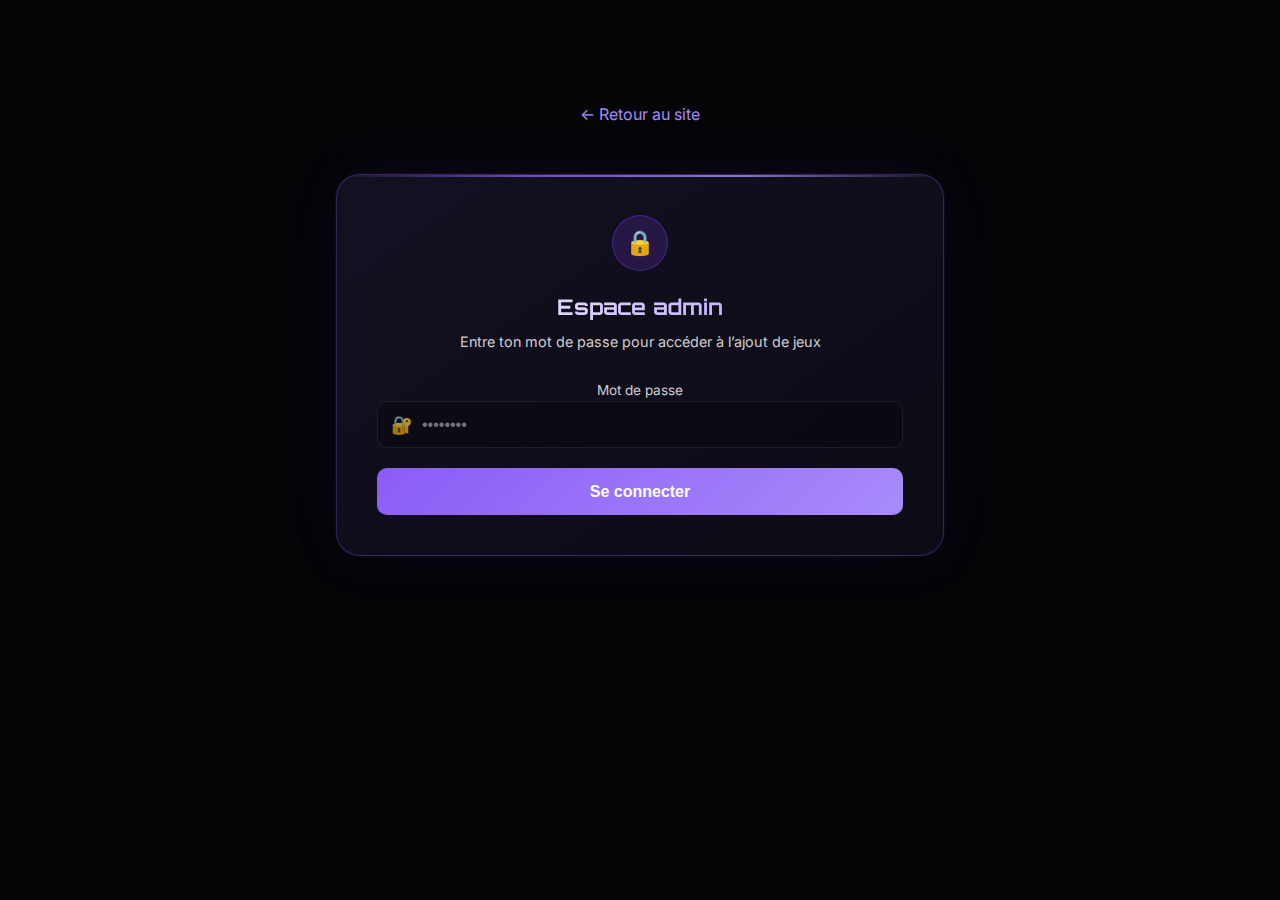
<file: admin.html>
<!DOCTYPE html>
<html lang="fr">

<head>
    <meta charset="UTF-8">
    <meta name="viewport" content="width=device-width, initial-scale=1.0">
    <title>Admin — NovaPlay</title>
    <link rel="icon" href="favicon.ico">
    <link rel="stylesheet" href="styles.css">
    <style>
        .admin-wrap {
            max-width: 560px;
            margin: 2rem auto;
            padding: 0 1rem;
        }

        .admin-title {
            font-family: 'Orbitron', sans-serif;
            font-size: 1.5rem;
            margin-bottom: 1.5rem;
            color: var(--text-primary);
            font-weight: 700;
        }

        .admin-form label {
            display: block;
            margin-top: 1rem;
            color: var(--text-secondary);
            font-size: 0.9rem;
        }

        .admin-form input,
        .admin-form select,
        .admin-form textarea {
            width: 100%;
            margin-top: 0.25rem;
            padding: 0.6rem 0.75rem;
            border-radius: var(--radius-sm);
            border: 1px solid var(--border-glass);
            background: var(--bg-card);
            color: var(--text-primary);
            font-family: inherit;
            font-size: 1rem;
            transition: border-color 0.2s, box-shadow 0.2s;
        }

        .admin-form input:focus,
        .admin-form select:focus,
        .admin-form textarea:focus {
            outline: none;
            border-color: var(--accent-violet);
            box-shadow: 0 0 0 3px rgba(124, 58, 237, 0.2);
        }

        .admin-form textarea {
            min-height: 80px;
            resize: vertical;
        }

        .admin-form button[type="submit"] {
            margin-top: 1.5rem;
            padding: 0.75rem 1.5rem;
            background: linear-gradient(135deg, var(--accent-violet), var(--accent-light));
            color: #fff;
            border: none;
            border-radius: var(--radius-sm);
            font-weight: 600;
            cursor: pointer;
            transition: transform 0.15s, box-shadow 0.2s;
        }

        .admin-form button[type="submit"]:hover {
            transform: translateY(-1px);
            box-shadow: 0 4px 20px rgba(124, 58, 237, 0.4);
        }

        .admin-form .hint {
            font-size: 0.8rem;
            color: var(--text-muted);
            margin-top: 0.25rem;
        }

        .admin-msg {
            margin-top: 1rem;
            padding: 0.75rem;
            border-radius: var(--radius-sm);
            display: none;
        }

        .admin-msg.success {
            background: rgba(34, 197, 94, 0.2);
            color: #86efac;
        }

        .admin-msg.error {
            background: rgba(239, 68, 68, 0.2);
            color: #fca5a5;
        }

        .admin-back {
            display: inline-block;
            margin-bottom: 1rem;
            color: var(--accent-light);
            text-decoration: none;
            transition: color 0.2s;
        }

        .admin-back:hover {
            color: #fff;
            text-decoration: underline;
        }

        .admin-toggle {
            margin-top: 1rem;
        }

        .admin-toggle label {
            display: inline-flex;
            align-items: center;
            gap: 0.5rem;
            cursor: pointer;
        }

        .admin-optional {
            margin-top: 1rem;
            padding-top: 1rem;
            border-top: 1px solid var(--border-glass);
        }

        .admin-screen {
            display: none;
        }

        .admin-screen.active {
            display: block;
            animation: adminFadeIn 0.35s ease-out;
        }

        @keyframes adminFadeIn {
            from {
                opacity: 0;
                transform: translateY(8px);
            }

            to {
                opacity: 1;
                transform: translateY(0);
            }
        }

        /* Login card stylé */
        .admin-login-card {
            background: linear-gradient(145deg, rgba(30, 25, 50, 0.6), rgba(15, 12, 25, 0.8));
            border-radius: var(--radius-lg);
            padding: 2.5rem;
            border: 1px solid var(--border-accent);
            box-shadow: 0 8px 32px rgba(0, 0, 0, 0.4), 0 0 0 1px rgba(124, 58, 237, 0.1), 0 0 60px -12px rgba(124, 58, 237, 0.15);
            position: relative;
            overflow: hidden;
        }

        .admin-login-card::before {
            content: '';
            position: absolute;
            top: 0;
            left: 0;
            right: 0;
            height: 2px;
            background: linear-gradient(90deg, transparent, var(--accent-violet), var(--accent-light), transparent);
            opacity: 0.8;
        }

        .admin-login-icon {
            width: 56px;
            height: 56px;
            margin: 0 auto 1.25rem;
            display: flex;
            align-items: center;
            justify-content: center;
            background: rgba(124, 58, 237, 0.2);
            border-radius: 50%;
            border: 1px solid rgba(124, 58, 237, 0.4);
            font-size: 1.5rem;
        }

        .admin-login-card .admin-title {
            text-align: center;
            font-family: 'Orbitron', sans-serif;
            font-size: 1.35rem;
            font-weight: 700;
            background: linear-gradient(135deg, #fff, var(--accent-light));
            -webkit-background-clip: text;
            -webkit-text-fill-color: transparent;
            background-clip: text;
            margin-bottom: 0.5rem;
        }

        .admin-login-card .admin-subtitle {
            text-align: center;
            color: var(--text-secondary);
            font-size: 0.9rem;
            margin-bottom: 1.5rem;
        }

        .admin-login-card #loginForm label {
            font-size: 0.85rem;
            color: var(--text-secondary);
            margin-bottom: 0.35rem;
        }

        .admin-login-card #loginForm input {
            width: 100%;
            max-width: 100%;
            padding: 0.85rem 1rem 0.85rem 2.75rem;
            border-radius: var(--radius-sm);
            border: 1px solid var(--border-glass);
            background: rgba(0, 0, 0, 0.25);
            font-size: 1rem;
            color: #fff;
            transition: border-color 0.2s, box-shadow 0.2s;
        }

        .admin-login-card #loginForm input:focus {
            border-color: var(--accent-violet);
            box-shadow: 0 0 0 3px rgba(124, 58, 237, 0.25);
        }

        .admin-login-card #loginForm input::placeholder {
            color: var(--text-muted);
        }

        .admin-password-wrap {
            position: relative;
        }

        .admin-password-wrap::before {
            content: '🔐';
            position: absolute;
            left: 0.9rem;
            top: 50%;
            transform: translateY(-50%);
            font-size: 1.1rem;
            opacity: 0.7;
            pointer-events: none;
        }

        .admin-password-wrap input {
            padding-left: 2.75rem;
        }

        .admin-login-card #loginForm button[type="submit"] {
            width: 100%;
            margin-top: 1.25rem;
            padding: 0.9rem;
            background: linear-gradient(135deg, var(--accent-violet), var(--accent-light));
            border: none;
            border-radius: var(--radius-sm);
            color: #fff;
            font-weight: 600;
            font-size: 1rem;
            cursor: pointer;
            transition: transform 0.15s, box-shadow 0.2s;
        }

        .admin-login-card #loginForm button[type="submit"]:hover {
            transform: translateY(-2px);
            box-shadow: 0 6px 24px rgba(124, 58, 237, 0.45);
        }

        .admin-login-card #loginForm button[type="submit"]:active {
            transform: translateY(0);
        }

        .admin-logout {
            margin-top: 1rem;
            padding: 0.5rem 1rem;
            background: transparent;
            color: var(--text-muted);
            border: 1px solid var(--border-glass);
            border-radius: var(--radius-sm);
            cursor: pointer;
            font-size: 0.9rem;
            transition: color 0.2s, border-color 0.2s;
        }

        .admin-logout:hover {
            color: var(--text-primary);
            border-color: var(--text-muted);
        }

        /* Liste des jeux */
        .admin-wrap {
            max-width: 640px;
        }

        .admin-games-section {
            margin-top: 2.5rem;
            padding-top: 1.5rem;
            border-top: 1px solid var(--border-glass);
        }

        .admin-games-section h2 {
            font-family: 'Orbitron', sans-serif;
            font-size: 1.1rem;
            margin-bottom: 0.75rem;
            color: var(--text-secondary);
        }

        .admin-games-search {
            width: 100%;
            padding: 0.6rem 0.85rem;
            margin-bottom: 0.75rem;
            border-radius: var(--radius-sm);
            border: 1px solid var(--border-glass);
            background: var(--bg-card);
            color: var(--text-primary);
            font-size: 0.95rem;
            transition: border-color 0.2s, box-shadow 0.2s;
        }

        .admin-games-search:focus {
            outline: none;
            border-color: var(--accent-violet);
            box-shadow: 0 0 0 2px rgba(124, 58, 237, 0.2);
        }

        .admin-games-search::placeholder {
            color: var(--text-muted);
        }

        .admin-games-list {
            display: flex;
            flex-direction: column;
            gap: 0.5rem;
        }

        .admin-game-row {
            display: flex;
            align-items: center;
            gap: 0.75rem;
            padding: 0.6rem 0.75rem;
            background: var(--bg-card);
            border: 1px solid var(--border-glass);
            border-radius: var(--radius-sm);
        }

        .admin-game-row img {
            width: 80px;
            height: 46px;
            object-fit: cover;
            border-radius: 4px;
            flex-shrink: 0;
        }

        .admin-game-row .title {
            flex: 1;
            font-weight: 600;
            color: var(--text-primary);
            min-width: 0;
            overflow: hidden;
            text-overflow: ellipsis;
            white-space: nowrap;
        }

        .admin-game-row .mode {
            font-size: 0.8rem;
            color: var(--text-muted);
            text-transform: capitalize;
        }

        .admin-game-row .actions {
            display: flex;
            gap: 0.5rem;
            flex-shrink: 0;
        }

        .admin-game-row .btn-edit,
        .admin-game-row .btn-delete {
            padding: 0.4rem 0.65rem;
            border-radius: var(--radius-sm);
            font-size: 0.8rem;
            cursor: pointer;
            border: none;
            font-weight: 500;
        }

        .admin-game-row .btn-edit {
            background: rgba(124, 58, 237, 0.3);
            color: var(--accent-light);
        }

        .admin-game-row .btn-edit:hover {
            background: rgba(124, 58, 237, 0.5);
            color: #fff;
        }

        .admin-game-row .btn-delete {
            background: rgba(239, 68, 68, 0.2);
            color: #fca5a5;
        }

        .admin-game-row .btn-delete:hover {
            background: rgba(239, 68, 68, 0.4);
            color: #fff;
        }

        .admin-games-loading {
            color: var(--text-muted);
            padding: 1rem;
        }

        .admin-games-empty {
            color: var(--text-muted);
            padding: 1rem;
            font-size: 0.9rem;
        }

        /* Nouveau Toggle Section Jeux */
        .admin-games-header {
            display: flex;
            justify-content: space-between;
            align-items: center;
            margin-bottom: 1rem;
        }

        .btn-toggle-list {
            background: rgba(255, 255, 255, 0.05);
            border: 1px solid var(--border-glass);
            color: var(--text-secondary);
            padding: 0.45rem 1rem;
            border-radius: var(--radius-sm);
            font-size: 0.85rem;
            cursor: pointer;
            transition: all 0.2s ease;
            font-family: inherit;
            display: flex;
            align-items: center;
            gap: 0.5rem;
        }

        .btn-toggle-list:hover {
            background: rgba(255, 255, 255, 0.12);
            color: #fff;
            border-color: rgba(255, 255, 255, 0.3);
            transform: translateY(-1px);
        }

        .admin-games-content {
            transition: all 0.3s ease;
        }

        .admin-games-content.is-hidden {
            display: none;
        }

        /* Modal édition — stylé type login */
        .admin-modal-bg {
            display: none;
            position: fixed;
            inset: 0;
            z-index: 100;
            align-items: center;
            justify-content: center;
            padding: 1rem;
            background: rgba(0, 0, 0, 0.7);
            backdrop-filter: blur(4px);
            animation: adminModalFadeIn 0.25s ease-out;
        }

        .admin-modal-bg.active {
            display: flex;
        }

        @keyframes adminModalFadeIn {
            from {
                opacity: 0;
            }

            to {
                opacity: 1;
            }
        }

        .admin-modal {
            background: linear-gradient(145deg, rgba(30, 25, 50, 0.98), rgba(18, 15, 28, 0.98));
            border-radius: var(--radius-lg);
            border: 1px solid var(--border-accent);
            max-width: 520px;
            width: 100%;
            max-height: 90vh;
            overflow-y: auto;
            box-shadow: 0 0 0 1px rgba(124, 58, 237, 0.1), 0 24px 64px rgba(0, 0, 0, 0.5), 0 0 80px -16px rgba(124, 58, 237, 0.2);
            position: relative;
            animation: adminModalSlideIn 0.3s ease-out;
        }

        @keyframes adminModalSlideIn {
            from {
                opacity: 0;
                transform: scale(0.96) translateY(-10px);
            }

            to {
                opacity: 1;
                transform: scale(1) translateY(0);
            }
        }

        .admin-modal::before {
            content: '';
            position: absolute;
            top: 0;
            left: 0;
            right: 0;
            height: 3px;
            background: linear-gradient(90deg, transparent, var(--accent-violet), var(--accent-light), transparent);
            opacity: 0.9;
            border-radius: var(--radius-lg) var(--radius-lg) 0 0;
        }

        .admin-modal .modal-close {
            position: absolute;
            top: 1rem;
            right: 1rem;
            width: 36px;
            height: 36px;
            border: none;
            background: rgba(255, 255, 255, 0.08);
            color: var(--text-secondary);
            border-radius: 50%;
            font-size: 1.4rem;
            line-height: 1;
            cursor: pointer;
            display: flex;
            align-items: center;
            justify-content: center;
            transition: background 0.2s, color 0.2s;
        }

        .admin-modal .modal-close:hover {
            background: rgba(239, 68, 68, 0.3);
            color: #fca5a5;
        }

        .admin-modal .modal-header {
            text-align: center;
            padding: 1.75rem 2rem 0;
            padding-right: 3rem;
        }

        .admin-modal .modal-icon {
            width: 52px;
            height: 52px;
            margin: 0 auto 1rem;
            display: flex;
            align-items: center;
            justify-content: center;
            background: rgba(124, 58, 237, 0.25);
            border-radius: 50%;
            border: 1px solid rgba(124, 58, 237, 0.45);
            font-size: 1.4rem;
        }

        .admin-modal .modal-title {
            font-family: 'Orbitron', sans-serif;
            font-size: 1.25rem;
            font-weight: 700;
            background: linear-gradient(135deg, #fff, var(--accent-light));
            -webkit-background-clip: text;
            -webkit-text-fill-color: transparent;
            background-clip: text;
            margin: 0;
        }

        .admin-modal .modal-body {
            padding: 1.25rem 2rem 2rem;
        }

        .admin-modal .modal-body label {
            display: block;
            margin-top: 0.85rem;
            margin-bottom: 0.3rem;
            color: var(--text-secondary);
            font-size: 0.9rem;
        }

        .admin-modal .modal-body input,
        .admin-modal .modal-body select,
        .admin-modal .modal-body textarea {
            width: 100%;
            padding: 0.65rem 0.85rem;
            border-radius: var(--radius-sm);
            border: 1px solid var(--border-glass);
            background: rgba(0, 0, 0, 0.25);
            color: var(--text-primary);
            font-size: 1rem;
            transition: border-color 0.2s, box-shadow 0.2s;
        }

        .admin-modal .modal-body input:focus,
        .admin-modal .modal-body select:focus,
        .admin-modal .modal-body textarea:focus {
            outline: none;
            border-color: var(--accent-violet);
            box-shadow: 0 0 0 3px rgba(124, 58, 237, 0.2);
        }

        .admin-modal .modal-body textarea {
            min-height: 72px;
            resize: vertical;
        }

        .admin-modal .modal-body .admin-toggle {
            margin-top: 1rem;
        }

        .admin-modal .modal-body .admin-optional {
            margin-top: 1rem;
            padding-top: 1rem;
            border-top: 1px solid var(--border-glass);
        }

        .admin-modal .modal-actions {
            display: flex;
            gap: 0.75rem;
            margin-top: 1.5rem;
        }

        .admin-modal .modal-actions button {
            flex: 1;
            padding: 0.75rem 1rem;
            border-radius: var(--radius-sm);
            font-weight: 600;
            cursor: pointer;
            font-size: 0.95rem;
            transition: transform 0.15s, box-shadow 0.2s;
            border: none;
        }

        .admin-modal .modal-actions .btn-save {
            background: linear-gradient(135deg, var(--accent-violet), var(--accent-light));
            color: #fff;
        }

        .admin-modal .modal-actions .btn-save:hover {
            transform: translateY(-1px);
            box-shadow: 0 6px 20px rgba(124, 58, 237, 0.4);
        }

        .admin-modal .modal-actions .btn-cancel {
            background: transparent;
            color: var(--text-secondary);
            border: 1px solid var(--border-glass);
        }

        .admin-modal .modal-actions .btn-cancel:hover {
            color: var(--text-primary);
            border-color: var(--text-muted);
        }
    </style>
</head>

<body class="page-jeux">
    <div class="container-jeux">
        <a href="index.html" class="admin-back">← Retour au site</a>
        <div class="admin-wrap">
            <!-- Écran de connexion -->
            <div class="admin-screen active" id="loginScreen">
                <div class="admin-login-card">
                    <div class="admin-login-icon" aria-hidden="true">🔒</div>
                    <h2 class="admin-title">Espace admin</h2>
                    <p class="admin-subtitle">Entre ton mot de passe pour accéder à l’ajout de jeux</p>
                    <form id="loginForm">
                        <label for="adminPassword">Mot de passe</label>
                        <div class="admin-password-wrap">
                            <input type="password" id="adminPassword" name="password" required placeholder="••••••••"
                                autocomplete="current-password">
                        </div>
                        <button type="submit">Se connecter</button>
                    </form>
                    <div class="admin-msg" id="loginMsg"></div>
                </div>
            </div>

            <!-- Écran ajout de jeux (après connexion) -->
            <div class="admin-screen" id="addGameScreen">
                <h1 class="admin-title">Ajouter un jeu</h1>
                <form class="admin-form" id="adminForm">
                    <label>Titre du jeu *</label>
                    <input type="text" name="title" required placeholder="Ex: Cyberpunk 2077">
                    <label>URL de l'image (616×353) *</label>
                    <input type="url" name="image" required placeholder="https://...">
                    <span class="hint">Ex: image Steam (capsule_616x353)</span>
                    <label>Lien de téléchargement *</label>
                    <input type="url" name="link" required placeholder="https://...">
                    <label>Mode *</label>
                    <select name="mode" required>
                        <option value="solo">Solo</option>
                        <option value="multiplayer">Multiplayer</option>
                    </select>
                    <div class="admin-toggle">
                        <label>
                            <input type="checkbox" name="hasModal" id="hasModal">
                            Instructions d'installation (modal)
                        </label>
                    </div>
                    <div class="admin-optional" id="modalFields" style="display: none;">
                        <label>ID du modal (sans espaces)</label>
                        <input type="text" name="modalId" placeholder="mon-jeu">
                        <label>Titre du modal</label>
                        <input type="text" name="modalTitle" placeholder="Comment installer ?">
                        <label>Contenu HTML du modal</label>
                        <textarea name="modalContent" placeholder="<ul><li>Étape 1</li></ul>..."></textarea>
                    </div>
                    <button type="submit">Ajouter le jeu</button>
                </form>
                <button type="button" class="admin-logout" id="logoutBtn">Se déconnecter</button>
                <div class="admin-msg" id="adminMsg"></div>

                <div class="admin-games-section">
                    <div class="admin-games-header">
                        <h2>Jeux actuels</h2>
                        <button type="button" class="btn-toggle-list" id="toggleGamesBtn">
                            <span class="icon">👁️</span> <span class="text">Masquer les jeux</span>
                        </button>
                    </div>
                    <div id="adminGamesContainer" class="admin-games-content">
                        <input type="text" class="admin-games-search" id="adminGamesSearch"
                            placeholder="Rechercher un jeu (titre ou mode)…">
                        <div id="adminGamesList" class="admin-games-list">
                            <span class="admin-games-loading">Chargement…</span>
                        </div>
                    </div>
                </div>
            </div>
        </div>
    </div>

    <!-- Modal modification -->
    <div class="admin-modal-bg" id="editModal">
        <div class="admin-modal">
            <button type="button" class="modal-close" id="editModalClose" aria-label="Fermer">×</button>
            <div class="modal-header">
                <div class="modal-icon" aria-hidden="true">✏️</div>
                <h3 class="modal-title">Modifier le jeu</h3>
            </div>
            <form id="editForm" class="modal-body">
                <input type="hidden" name="index" id="editIndex">
                <label for="editTitle">Titre du jeu *</label>
                <input type="text" name="title" id="editTitle" required placeholder="Nom du jeu">
                <label for="editImage">URL de l'image *</label>
                <input type="url" name="image" id="editImage" required placeholder="https://...">
                <label for="editLink">Lien de téléchargement *</label>
                <input type="url" name="link" id="editLink" required placeholder="https://...">
                <label for="editMode">Mode *</label>
                <select name="mode" id="editMode" required>
                    <option value="solo">Solo</option>
                    <option value="multiplayer">Multiplayer</option>
                </select>
                <div class="admin-toggle">
                    <label><input type="checkbox" name="hasModal" id="editHasModal"> Instructions d'installation
                        (modal)</label>
                </div>
                <div class="admin-optional" id="editModalFields" style="display: none;">
                    <label for="editModalId">ID du modal</label>
                    <input type="text" name="modalId" id="editModalId" placeholder="mon-jeu">
                    <label for="editModalTitle">Titre du modal</label>
                    <input type="text" name="modalTitle" id="editModalTitle" placeholder="Comment installer ?">
                    <label for="editModalContent">Contenu HTML du modal</label>
                    <textarea name="modalContent" id="editModalContent"
                        placeholder="<ul><li>Étape 1</li></ul>..."></textarea>
                </div>
                <div class="modal-actions">
                    <button type="submit" class="btn-save">Enregistrer</button>
                    <button type="button" class="btn-cancel" id="editModalCancel">Annuler</button>
                </div>
            </form>
        </div>
    </div>
    <script>
        const LOGIN_KEY = 'adminLoggedIn';
        const PASSWORD_KEY = 'adminPass';

        function showScreen(id) {
            document.querySelectorAll('.admin-screen').forEach(el => el.classList.remove('active'));
            document.getElementById(id).classList.add('active');
        }

        function isLoggedIn() {
            return sessionStorage.getItem(LOGIN_KEY) === '1';
        }

        // Au chargement : si déjà connecté, afficher le formulaire d’ajout
        if (isLoggedIn()) {
            showScreen('addGameScreen');
            loadGames();
        }

        // Toggle visibility de la liste des jeux
        const toggleBtn = document.getElementById('toggleGamesBtn');
        const gamesContainer = document.getElementById('adminGamesContainer');
        if (toggleBtn && gamesContainer) {
            toggleBtn.addEventListener('click', () => {
                const isHidden = gamesContainer.classList.toggle('is-hidden');
                const textEl = toggleBtn.querySelector('.text');
                const iconEl = toggleBtn.querySelector('.icon');

                if (isHidden) {
                    textEl.textContent = 'Afficher les jeux';
                    iconEl.textContent = '👁️‍🗨️';
                } else {
                    textEl.textContent = 'Masquer les jeux';
                    iconEl.textContent = '👁️';
                }
            });
        }

        function getAdminPassword() {
            const p = sessionStorage.getItem(PASSWORD_KEY);
            if (!p) { showScreen('loginScreen'); return null; }
            return p;
        }

        async function loadGames() {
            const el = document.getElementById('adminGamesList');
            if (!el) return;
            el.innerHTML = '<span class="admin-games-loading">Chargement…</span>';
            try {
                const res = await fetch('/api/games', { cache: 'no-store' });
                const games = res.ok ? await res.json() : [];
                if (!Array.isArray(games) || games.length === 0) {
                    el.innerHTML = '<span class="admin-games-empty">Aucun jeu.</span>';
                    return;
                }
                el.innerHTML = games.map((g, i) => `
                    <div class="admin-game-row" data-index="${i}" data-search="${escapeAttr((g.title + ' ' + (g.mode || 'solo')).toLowerCase())}">
                        <img src="${g.image}" alt="" onerror="this.style.display='none'">
                        <div>
                            <div class="title">${escapeHtml(g.title)}</div>
                            <div class="mode">${g.mode || 'solo'}</div>
                        </div>
                        <div class="actions">
                            <button type="button" class="btn-edit" data-index="${i}">Modifier</button>
                            <button type="button" class="btn-delete" data-index="${i}">Supprimer</button>
                        </div>
                    </div>
                `).join('');
                el.querySelectorAll('.btn-edit').forEach(btn => btn.addEventListener('click', function () {
                    openEditModal(parseInt(this.getAttribute('data-index'), 10), games[parseInt(this.getAttribute('data-index'), 10)]);
                }));
                el.querySelectorAll('.btn-delete').forEach(btn => btn.addEventListener('click', function () {
                    const i = parseInt(this.getAttribute('data-index'), 10);
                    deleteGame(i, games[i].title);
                }));
                filterAdminGames();
            } catch (e) {
                el.innerHTML = '<span class="admin-games-empty">Erreur.</span>';
            }
        }

        function filterAdminGames() {
            const q = (document.getElementById('adminGamesSearch').value || '').trim().toLowerCase();
            const rows = document.querySelectorAll('#adminGamesList .admin-game-row');
            rows.forEach(row => {
                const search = (row.getAttribute('data-search') || '');
                row.style.display = q === '' || search.indexOf(q) !== -1 ? '' : 'none';
            });
        }
        document.getElementById('adminGamesSearch').addEventListener('input', filterAdminGames);

        function escapeHtml(s) {
            const d = document.createElement('div');
            d.textContent = s;
            return d.innerHTML;
        }
        function escapeAttr(s) {
            return String(s).replace(/&/g, '&amp;').replace(/"/g, '&quot;').replace(/</g, '&lt;');
        }

        function openEditModal(index, game) {
            document.getElementById('editIndex').value = index;
            document.getElementById('editTitle').value = game.title || '';
            document.getElementById('editImage').value = game.image || '';
            document.getElementById('editLink').value = game.link || '';
            document.getElementById('editMode').value = game.mode === 'multiplayer' ? 'multiplayer' : 'solo';
            document.getElementById('editHasModal').checked = !!game.hasModal;
            document.getElementById('editModalId').value = game.modalId || '';
            document.getElementById('editModalTitle').value = game.modalTitle || '';
            document.getElementById('editModalContent').value = game.modalContent || '';
            document.getElementById('editModalFields').style.display = game.hasModal ? 'block' : 'none';
            document.getElementById('editModal').classList.add('active');
        }

        document.getElementById('editHasModal').addEventListener('change', function () {
            document.getElementById('editModalFields').style.display = this.checked ? 'block' : 'none';
        });
        function closeEditModal() {
            document.getElementById('editModal').classList.remove('active');
        }
        document.getElementById('editModalClose').addEventListener('click', closeEditModal);
        document.getElementById('editModalCancel').addEventListener('click', closeEditModal);
        document.getElementById('editModal').addEventListener('click', function (e) {
            if (e.target === this) closeEditModal();
        });

        document.getElementById('editForm').addEventListener('submit', async function (e) {
            e.preventDefault();
            const index = document.getElementById('editIndex').value;
            const game = {
                title: document.getElementById('editTitle').value.trim(),
                image: document.getElementById('editImage').value.trim(),
                link: document.getElementById('editLink').value.trim(),
                mode: document.getElementById('editMode').value
            };
            if (document.getElementById('editHasModal').checked) {
                game.hasModal = true;
                game.modalId = document.getElementById('editModalId').value.trim().replace(/\s+/g, '-') || game.title.toLowerCase().replace(/\s+/g, '-');
                game.modalTitle = document.getElementById('editModalTitle').value.trim() || 'Installation';
                game.modalContent = document.getElementById('editModalContent').value.trim();
            }
            const adminPassword = getAdminPassword();
            if (!adminPassword) return;
            try {
                const res = await fetch('/api/update-game', {
                    method: 'POST',
                    headers: { 'Content-Type': 'application/json' },
                    body: JSON.stringify({ adminPassword, index: parseInt(index, 10), game })
                });
                const data = await res.json().catch(() => ({}));
                if (res.ok) {
                    closeEditModal();
                    loadGames();
                } else {
                    alert(data.error || 'Erreur ' + res.status);
                }
            } catch (err) {
                alert('Erreur réseau: ' + err.message);
            }
        });

        async function deleteGame(index, title) {
            if (!confirm('Supprimer le jeu « ' + title + ' » ?')) return;
            const adminPassword = getAdminPassword();
            if (!adminPassword) return;
            try {
                const res = await fetch('/api/delete-game', {
                    method: 'POST',
                    headers: { 'Content-Type': 'application/json' },
                    body: JSON.stringify({ adminPassword, index })
                });
                const data = await res.json().catch(() => ({}));
                if (res.ok) loadGames();
                else alert(data.error || 'Erreur ' + res.status);
            } catch (err) {
                alert('Erreur réseau: ' + err.message);
            }
        }

        // Connexion
        document.getElementById('loginForm').addEventListener('submit', async function (e) {
            e.preventDefault();
            const password = new FormData(this).get('password');
            const msg = document.getElementById('loginMsg');
            msg.style.display = 'none';
            try {
                const res = await fetch('/api/check-admin', {
                    method: 'POST',
                    headers: { 'Content-Type': 'application/json' },
                    body: JSON.stringify({ password })
                });
                const data = await res.json().catch(() => ({}));
                if (res.ok) {
                    sessionStorage.setItem(LOGIN_KEY, '1');
                    sessionStorage.setItem(PASSWORD_KEY, password);
                    showScreen('addGameScreen');
                    loadGames();
                } else {
                    msg.className = 'admin-msg error';
                    msg.textContent = data.error || 'Mot de passe incorrect';
                    msg.style.display = 'block';
                }
            } catch (err) {
                msg.className = 'admin-msg error';
                msg.textContent = 'Erreur réseau: ' + err.message;
                msg.style.display = 'block';
            }
        });

        // Déconnexion
        document.getElementById('logoutBtn').addEventListener('click', function () {
            sessionStorage.removeItem(LOGIN_KEY);
            sessionStorage.removeItem(PASSWORD_KEY);
            showScreen('loginScreen');
        });

        // Modal option
        document.getElementById('hasModal').addEventListener('change', function () {
            document.getElementById('modalFields').style.display = this.checked ? 'block' : 'none';
        });

        // Ajout de jeu (utilise le mot de passe en session)
        document.getElementById('adminForm').addEventListener('submit', async function (e) {
            e.preventDefault();
            const form = e.target;
            const msg = document.getElementById('adminMsg');
            const fd = new FormData(form);
            const game = {
                title: fd.get('title'),
                image: fd.get('image'),
                link: fd.get('link'),
                mode: fd.get('mode')
            };
            if (fd.get('hasModal') === 'on') {
                game.hasModal = true;
                game.modalId = fd.get('modalId') || game.title.toLowerCase().replace(/\s+/g, '-');
                game.modalTitle = fd.get('modalTitle') || 'Installation';
                game.modalContent = fd.get('modalContent') || '';
            }
            const adminPassword = sessionStorage.getItem(PASSWORD_KEY);
            if (!adminPassword) {
                msg.className = 'admin-msg error';
                msg.textContent = 'Session expirée. Reconnecte-toi.';
                msg.style.display = 'block';
                showScreen('loginScreen');
                return;
            }
            msg.style.display = 'none';
            try {
                const res = await fetch('/api/add-game', {
                    method: 'POST',
                    headers: { 'Content-Type': 'application/json' },
                    body: JSON.stringify({ adminPassword, game })
                });
                const data = await res.json().catch(() => ({}));
                msg.className = 'admin-msg ' + (res.ok ? 'success' : 'error');
                msg.textContent = data.error || data.message || (res.ok ? 'Jeu ajouté.' : 'Erreur ' + res.status);
                msg.style.display = 'block';
                if (res.ok) { form.reset(); loadGames(); }
            } catch (err) {
                msg.className = 'admin-msg error';
                msg.textContent = 'Erreur réseau: ' + err.message;
                msg.style.display = 'block';
            }
        });
    </script>
</body>

</html>
</file>
<file: styles.css>
/* ============================================
   NOVAPLAY - PREMIUM REDESIGN v2
   ============================================ */

@import url('https://fonts.googleapis.com/css2?family=Orbitron:wght@400;700;900&family=Inter:wght@300;400;500;600;700&display=swap');

/* ============================================
   CSS VARIABLES & DESIGN TOKENS
   ============================================ */
:root {
    --accent-violet: #8B5CF6;
    --accent-light: #A78BFA;
    --accent-dark: #6D28D9;
    --accent-glow: rgba(139, 92, 246, 0.5);
    --accent-cyan: #06b6d4;
    --accent-pink: #ec4899;

    --bg-darker: #050508;
    --bg-dark: #0a0a0f;
    --bg-card: rgba(15, 15, 25, 0.6);
    --bg-glass: rgba(255, 255, 255, 0.03);

    --text-primary: #ffffff;
    --text-secondary: rgba(255, 255, 255, 0.8);
    --text-muted: rgba(255, 255, 255, 0.45);

    --border-glass: rgba(255, 255, 255, 0.08);
    --border-accent: rgba(139, 92, 246, 0.3);

    --radius-sm: 10px;
    --radius-md: 16px;
    --radius-lg: 24px;
    --radius-full: 9999px;

    --shadow-premium: 0 10px 40px -10px rgba(0, 0, 0, 0.6);
    --spacing-xs: 8px;
    --spacing-sm: 16px;
    --spacing-md: 24px;
    --spacing-lg: 32px;
    --spacing-xl: 48px;

    --header-height: 70px;
}

* {
    margin: 0;
    padding: 0;
    box-sizing: border-box;
}

html {
    scroll-behavior: smooth;
    background: var(--bg-darker);
}

body {
    font-family: 'Inter', -apple-system, BlinkMacSystemFont, sans-serif;
    color: var(--text-primary);
    min-height: 100vh;
    overflow-x: hidden;
    position: relative;
    line-height: 1.5;
    -webkit-font-smoothing: antialiased;
    background: var(--bg-darker);
}

/* Scrollbar */
::-webkit-scrollbar { width: 5px; }
::-webkit-scrollbar-track { background: var(--bg-darker); }
::-webkit-scrollbar-thumb { background: linear-gradient(var(--accent-violet), var(--accent-dark)); border-radius: 10px; }
::-webkit-scrollbar-thumb:hover { background: var(--accent-light); }

/* ============================================
   ANIMATED BACKGROUND
   ============================================ */
body::before {
    content: '';
    position: fixed;
    top: -50%; left: -50%;
    width: 200%; height: 200%;
    background:
        radial-gradient(circle at 20% 20%, rgba(124, 58, 237, 0.15) 0%, transparent 35%),
        radial-gradient(circle at 80% 80%, rgba(139, 92, 246, 0.10) 0%, transparent 35%),
        radial-gradient(circle at 80% 20%, rgba(6, 182, 212, 0.06) 0%, transparent 35%),
        radial-gradient(circle at 20% 80%, rgba(109, 40, 217, 0.10) 0%, transparent 35%);
    animation: meshRotate 50s linear infinite;
    z-index: -2;
    pointer-events: none;
    filter: blur(60px);
}

body::after {
    content: '';
    position: fixed;
    inset: 0;
    background-image:
        linear-gradient(rgba(255,255,255,0.015) 1px, transparent 1px),
        linear-gradient(90deg, rgba(255,255,255,0.015) 1px, transparent 1px);
    background-size: 60px 60px;
    mask-image: radial-gradient(circle at center, black, transparent 75%);
    -webkit-mask-image: radial-gradient(circle at center, black, transparent 75%);
    z-index: -1;
    pointer-events: none;
}

@keyframes meshRotate {
    0% { transform: rotate(0deg) scale(1); }
    50% { transform: rotate(180deg) scale(1.1); }
    100% { transform: rotate(360deg) scale(1); }
}

/* Floating Glows */
.floating-glow {
    position: fixed;
    width: 700px; height: 700px;
    background: radial-gradient(circle, var(--accent-glow) 0%, transparent 70%);
    z-index: -1;
    filter: blur(120px);
    opacity: 0.2;
    pointer-events: none;
    animation: floatingGlow 25s infinite alternate;
}
@keyframes floatingGlow {
    0% { transform: translate(-10%, -10%); }
    100% { transform: translate(20%, 20%); }
}
.glow-1 { top: -15%; left: -15%; }
.glow-2 { bottom: -15%; right: -15%; animation-delay: -12s; background: radial-gradient(circle, rgba(6,182,212,0.3) 0%, transparent 70%); }

/* Mouse Follower */
.mouse-follower {
    position: fixed;
    width: 500px; height: 500px;
    background: radial-gradient(circle, var(--accent-glow) 0%, transparent 70%);
    border-radius: 50%;
    pointer-events: none;
    z-index: -1;
    transform: translate(-50%, -50%);
    filter: blur(80px);
    opacity: 0.12;
    transition: opacity 0.4s ease;
}
body:hover .mouse-follower { opacity: 0.2; }

/* ============================================
   STICKY HEADER
   ============================================ */
.site-header {
    position: fixed;
    top: 0; left: 0; right: 0;
    height: var(--header-height);
    z-index: 1000;
    display: flex;
    align-items: center;
    justify-content: space-between;
    padding: 0 var(--spacing-lg);
    background: rgba(5, 5, 8, 0.75);
    backdrop-filter: blur(24px);
    -webkit-backdrop-filter: blur(24px);
    border-bottom: 1px solid var(--border-glass);
    transition: background 0.3s ease, box-shadow 0.3s ease;
}
.site-header.scrolled {
    background: rgba(5, 5, 8, 0.95);
    box-shadow: 0 4px 30px rgba(0,0,0,0.5);
}
.header-logo {
    font-family: 'Orbitron', sans-serif;
    font-weight: 900;
    font-size: 1.4rem;
    letter-spacing: 0.1em;
    background: linear-gradient(135deg, #fff 0%, var(--accent-light) 60%, var(--accent-cyan) 100%);
    -webkit-background-clip: text;
    -webkit-text-fill-color: transparent;
    background-clip: text;
    text-decoration: none;
    cursor: pointer;
    transition: filter 0.3s ease;
}
.header-logo:hover { filter: drop-shadow(0 0 15px rgba(139,92,246,0.8)); }

.header-right {
    display: flex;
    align-items: center;
    gap: var(--spacing-sm);
}
.header-stat {
    display: flex;
    align-items: center;
    gap: 8px;
    background: rgba(139,92,246,0.1);
    border: 1px solid rgba(139,92,246,0.2);
    border-radius: var(--radius-full);
    padding: 7px 16px;
    font-size: 0.85rem;
    color: var(--text-secondary);
}
.header-stat-number {
    font-family: 'Orbitron', sans-serif;
    font-weight: 700;
    font-size: 0.9rem;
    color: var(--accent-light);
}
.header-discord {
    display: inline-flex;
    align-items: center;
    gap: 8px;
    padding: 8px 18px;
    background: linear-gradient(135deg, rgba(88,101,242,0.2), rgba(124,58,237,0.2));
    border: 1px solid rgba(88,101,242,0.35);
    border-radius: var(--radius-full);
    color: var(--text-secondary);
    text-decoration: none;
    font-size: 0.85rem;
    font-weight: 600;
    transition: all 0.3s ease;
}
.header-discord:hover {
    background: linear-gradient(135deg, rgba(88,101,242,0.4), rgba(124,58,237,0.4));
    border-color: rgba(88,101,242,0.6);
    color: #fff;
    transform: translateY(-1px);
    box-shadow: 0 4px 20px rgba(88,101,242,0.3);
}

/* ============================================
   HOME PAGE STYLES
   ============================================ */
.page-accueil {
    display: flex;
    align-items: center;
    justify-content: center;
    min-height: 100vh;
    position: relative;
}
.center-container {
    position: relative;
    z-index: 10;
    text-align: center;
    padding: var(--spacing-lg);
    max-width: 900px;
    margin: 0 auto;
}
.big-title {
    font-family: 'Orbitron', sans-serif;
    font-weight: 900;
    font-size: clamp(3rem, 10vw, 6rem);
    letter-spacing: 0.15em;
    text-transform: uppercase;
    background: linear-gradient(135deg, #fff 0%, var(--accent-light) 50%, #fff 100%);
    background-size: 200% auto;
    -webkit-background-clip: text;
    -webkit-text-fill-color: transparent;
    background-clip: text;
    animation: gradientShift 8s ease infinite, titleFloat 6s ease-in-out infinite;
    margin-bottom: var(--spacing-sm);
    filter: drop-shadow(0 0 30px rgba(139,92,246,0.4));
    position: relative;
    user-select: none;
}
@keyframes titleFloat {
    0%, 100% { transform: translateY(0); }
    50% { transform: translateY(-8px); }
}
@keyframes gradientShift {
    0%, 100% { background-position: 0% 50%; }
    50% { background-position: 100% 50%; }
}
.subtitle {
    font-size: clamp(1rem, 2vw, 1.25rem);
    color: var(--text-secondary);
    margin-bottom: var(--spacing-xl);
    font-weight: 300;
}
nav {
    display: flex;
    gap: var(--spacing-sm);
    justify-content: center;
    flex-wrap: wrap;
}
nav a {
    position: relative;
    font-family: 'Orbitron', sans-serif;
    font-weight: 700;
    font-size: 1.1rem;
    color: var(--text-primary);
    text-decoration: none;
    padding: 16px 40px;
    border-radius: var(--radius-full);
    background: rgba(124,58,237,0.1);
    border: 2px solid var(--accent-violet);
    transition: all 0.3s cubic-bezier(0.4,0,0.2,1);
    overflow: hidden;
}
nav a::before {
    content: '';
    position: absolute;
    top: 0; left: -100%;
    width: 100%; height: 100%;
    background: linear-gradient(90deg, transparent, rgba(255,255,255,0.15), transparent);
    transition: left 0.5s ease;
}
nav a:hover::before { left: 100%; }
nav a:hover {
    background: rgba(124,58,237,0.25);
    border-color: var(--accent-light);
    box-shadow: 0 8px 24px rgba(124,58,237,0.35), 0 0 0 1px rgba(167,139,250,0.2);
    transform: translateY(-3px);
}

/* ============================================
   GAMES PAGE STYLES
   ============================================ */
.page-jeux { min-height: 100vh; position: relative; }

.container-jeux {
    position: relative;
    z-index: 10;
    text-align: center;
    padding: calc(var(--header-height) + var(--spacing-lg)) var(--spacing-md) var(--spacing-xl);
    max-width: 1500px;
    margin: 0 auto;
}

/* Title Block */
.title-container {
    padding-top: var(--spacing-md);
    margin-bottom: var(--spacing-sm);
    display: flex;
    flex-direction: column;
    align-items: center;
}
.container-jeux .big-title {
    font-size: clamp(2.5rem, 8vw, 4.5rem);
    margin-bottom: 6px;
    animation: fadeSlideDown 0.8s cubic-bezier(0.4,0,0.2,1) both;
}
.title-underline {
    width: 100px;
    height: 3px;
    background: linear-gradient(90deg, transparent, var(--accent-light), var(--accent-cyan), transparent);
    border-radius: var(--radius-full);
    box-shadow: 0 0 20px var(--accent-glow);
    animation: underlineExpand 1.2s cubic-bezier(0.4,0,0.2,1) both 0.4s, underlinePulse 3s ease-in-out infinite;
}
@keyframes underlineExpand {
    from { width: 0; opacity: 0; }
    to { width: 100px; opacity: 1; }
}
@keyframes underlinePulse {
    0%, 100% { transform: scaleX(1); opacity: 0.8; }
    50% { transform: scaleX(1.3); opacity: 1; filter: brightness(1.4); }
}
@keyframes fadeSlideDown {
    from { opacity: 0; transform: translateY(-30px); }
    to { opacity: 1; transform: translateY(0); }
}

/* GLITCH */
.glitch { position: relative; color: white; }
.glitch::before, .glitch::after {
    content: attr(data-text);
    position: absolute;
    top: 0; left: 0;
    width: 100%; height: 100%;
    background: transparent;
}
.glitch::before {
    left: 2px;
    text-shadow: -2px 0 #ff00c1;
    clip: rect(44px, 450px, 56px, 0);
    animation: glitch-anim 5s infinite linear alternate-reverse;
}
.glitch::after {
    left: -2px;
    text-shadow: -2px 0 #00fff9, 2px 2px #ff00c1;
    animation: glitch-anim2 1s infinite linear alternate-reverse;
}
@keyframes glitch-anim {
    0% { clip: rect(31px, 9999px, 94px, 0); transform: skew(0.85deg); }
    20% { clip: rect(7px, 9999px, 5px, 0); transform: skew(0.81deg); }
    40% { clip: rect(46px, 9999px, 72px, 0); transform: skew(0.33deg); }
    60% { clip: rect(65px, 9999px, 68px, 0); transform: skew(0.18deg); }
    80% { clip: rect(35px, 9999px, 35px, 0); transform: skew(0.55deg); }
    100% { clip: rect(3px, 9999px, 95px, 0); transform: skew(0.21deg); }
}
@keyframes glitch-anim2 {
    0% { clip: rect(65px, 9999px, 100px, 0); transform: skew(0.01deg); }
    25% { clip: rect(44px, 9999px, 96px, 0); transform: skew(0.95deg); }
    50% { clip: rect(24px, 9999px, 45px, 0); transform: skew(0.01deg); }
    75% { clip: rect(67px, 9999px, 8px, 0); transform: skew(0.1deg); }
    100% { clip: rect(27px, 9999px, 92px, 0); transform: skew(0.01deg); }
}

/* Discord inline link */
.discord-inline-link {
    display: inline-flex;
    align-items: center;
    gap: 10px;
    font-size: 0.9rem;
    font-weight: 600;
    color: var(--text-secondary);
    text-decoration: none;
    padding: 9px 22px;
    border-radius: var(--radius-full);
    background: rgba(88,101,242,0.08);
    border: 1px solid rgba(88,101,242,0.2);
    transition: all 0.3s ease;
    margin-bottom: var(--spacing-sm);
    animation: fadeSlideDown 0.8s 0.2s cubic-bezier(0.4,0,0.2,1) both;
}
.discord-inline-link img { transition: transform 0.3s ease; }
.discord-inline-link:hover img { transform: rotate(-8deg) scale(1.15); }
.discord-inline-link:hover {
    background: rgba(88,101,242,0.2);
    border-color: rgba(88,101,242,0.5);
    color: var(--text-primary);
    transform: translateY(-2px);
    box-shadow: 0 4px 20px rgba(88,101,242,0.2);
}

/* ============================================
   SEARCH & FILTERS
   ============================================ */
.search-bar-container {
    display: flex;
    justify-content: center;
    margin: var(--spacing-md) 0 var(--spacing-sm) 0;
    padding: 0 var(--spacing-md);
    animation: fadeSlideDown 0.8s 0.3s cubic-bezier(0.4,0,0.2,1) both;
}
.search-bar-wrapper {
    position: relative;
    width: 100%;
    max-width: 560px;
}
.search-bar-wrapper svg.search-icon {
    position: absolute;
    left: 20px;
    top: 50%;
    transform: translateY(-50%);
    width: 18px; height: 18px;
    color: rgba(255,255,255,0.35);
    pointer-events: none;
    transition: color 0.3s ease;
    z-index: 2;
}
.search-bar {
    font-family: 'Inter', sans-serif;
    font-size: 1rem;
    color: var(--text-primary);
    background: rgba(255,255,255,0.03);
    backdrop-filter: blur(20px);
    border: 1px solid rgba(255,255,255,0.07);
    border-radius: var(--radius-full);
    padding: 16px 24px 16px 52px;
    width: 100%;
    outline: none;
    transition: all 0.4s cubic-bezier(0.4,0,0.2,1);
    box-shadow: inset 0 2px 8px rgba(0,0,0,0.3), 0 4px 20px rgba(0,0,0,0.2);
}
.search-bar:focus {
    background: rgba(255,255,255,0.05);
    border-color: var(--accent-violet);
    box-shadow: 0 0 0 3px rgba(139,92,246,0.15), inset 0 2px 8px rgba(0,0,0,0.2);
    transform: translateY(-1px);
}
.search-bar:focus ~ svg.search-icon,
.search-bar-wrapper:focus-within svg.search-icon { color: var(--accent-light); }
.search-bar::placeholder { color: var(--text-muted); }

.filter-container {
    display: flex;
    justify-content: center;
    gap: 10px;
    margin-bottom: var(--spacing-lg);
    flex-wrap: wrap;
    animation: fadeSlideDown 0.8s 0.35s cubic-bezier(0.4,0,0.2,1) both;
}
.filter-btn {
    font-family: 'Inter', sans-serif;
    font-weight: 600;
    font-size: 0.82rem;
    letter-spacing: 0.04em;
    text-transform: uppercase;
    color: var(--text-muted);
    background: rgba(255,255,255,0.03);
    border: 1px solid var(--border-glass);
    border-radius: var(--radius-full);
    padding: 10px 22px;
    cursor: pointer;
    transition: all 0.3s cubic-bezier(0.4,0,0.2,1);
    display: flex;
    align-items: center;
    gap: 7px;
}
.filter-btn svg { transition: transform 0.3s ease; }
.filter-btn:hover svg { transform: scale(1.15); }
.filter-btn:hover {
    color: var(--text-primary);
    background: rgba(255,255,255,0.07);
    border-color: rgba(255,255,255,0.15);
    transform: translateY(-2px);
}
.filter-btn.active {
    color: #fff;
    background: linear-gradient(135deg, var(--accent-violet), var(--accent-dark));
    border-color: var(--accent-light);
    box-shadow: 0 0 20px rgba(139,92,246,0.35), 0 4px 12px rgba(0,0,0,0.3);
}

/* ============================================
   GAMES GRID & CARDS
   ============================================ */
.games-loading {
    text-align: center;
    padding: var(--spacing-xl);
    color: var(--text-secondary);
    font-family: 'Orbitron', sans-serif;
    font-size: 0.9rem;
    letter-spacing: 0.1em;
}

.games-grid {
    display: grid;
    grid-template-columns: repeat(auto-fill, minmax(260px, 1fr));
    gap: 20px;
    margin-top: var(--spacing-md);
    margin-bottom: var(--spacing-xl);
    padding: 0 var(--spacing-xs);
}

/* Card */
.jeu-thumb-link {
    position: relative;
    display: block;
    border-radius: var(--radius-md);
    overflow: hidden;
    background: var(--bg-card);
    border: 1px solid rgba(255,255,255,0.07);
    transition: all 0.45s cubic-bezier(0.23, 1, 0.32, 1);
    cursor: pointer;
    text-decoration: none;
    aspect-ratio: 16 / 9;
    box-shadow: 0 4px 20px rgba(0,0,0,0.4);
    will-change: transform;
}
.jeu-thumb-link::before {
    content: '';
    position: absolute;
    inset: 0;
    background: linear-gradient(to top, rgba(5,5,15,0.95) 0%, rgba(5,5,15,0.4) 45%, transparent 70%);
    z-index: 2;
    opacity: 0;
    transition: opacity 0.45s ease;
}
.jeu-thumb-link::after {
    content: '';
    position: absolute;
    inset: 0;
    border-radius: inherit;
    border: 1px solid transparent;
    transition: all 0.45s ease;
    z-index: 10;
    pointer-events: none;
}
.jeu-thumb-link:hover {
    transform: translateY(-10px) scale(1.02);
    border-color: rgba(139,92,246,0.5);
    box-shadow:
        0 30px 60px -15px rgba(0,0,0,0.8),
        0 0 40px -8px rgba(139,92,246,0.4);
}
.jeu-thumb-link:hover::before { opacity: 1; }
.jeu-thumb-link:hover::after {
    border-color: rgba(139,92,246,0.35);
    box-shadow: inset 0 0 25px rgba(139,92,246,0.15);
}

.jeu-thumb-img {
    width: 100%;
    height: 100%;
    object-fit: cover;
    transition: transform 0.7s cubic-bezier(0.23, 1, 0.32, 1);
}
.jeu-thumb-link:hover .jeu-thumb-img {
    transform: scale(1.08);
    filter: brightness(0.55);
}

/* Card Overlay Content */
.jeu-title-hover {
    position: absolute;
    bottom: 0;
    left: 0;
    right: 0;
    padding: 16px 16px 14px;
    z-index: 5;
    opacity: 0;
    transform: translateY(8px);
    transition: all 0.45s cubic-bezier(0.23, 1, 0.32, 1);
    display: flex;
    flex-direction: column;
    align-items: flex-start;
    gap: 8px;
}
.jeu-thumb-link:hover .jeu-title-hover {
    opacity: 1;
    transform: translateY(0);
}
.jeu-title-text {
    font-family: 'Orbitron', sans-serif;
    font-weight: 900;
    font-size: 1rem;
    color: #fff;
    text-shadow: 0 2px 10px rgba(0,0,0,0.8);
    letter-spacing: 0.04em;
    text-transform: uppercase;
    line-height: 1.2;
}
.jeu-title-sub {
    display: flex;
    align-items: center;
    gap: 8px;
}
.jeu-download-hint {
    display: inline-flex;
    align-items: center;
    gap: 6px;
    background: linear-gradient(135deg, var(--accent-violet), var(--accent-dark));
    color: #fff;
    font-size: 0.72rem;
    font-weight: 700;
    letter-spacing: 0.08em;
    text-transform: uppercase;
    padding: 5px 12px;
    border-radius: var(--radius-full);
    box-shadow: 0 4px 15px rgba(139,92,246,0.4);
}

/* Mode Badge - top left */
.badge-mode-wrapper {
    position: absolute;
    top: 10px;
    left: 10px;
    z-index: 6;
    display: flex;
    gap: 6px;
}
.badge-mode-tag {
    font-size: 0.67rem;
    font-weight: 700;
    letter-spacing: 0.07em;
    text-transform: uppercase;
    padding: 4px 10px;
    border-radius: var(--radius-full);
    backdrop-filter: blur(10px);
    -webkit-backdrop-filter: blur(10px);
}
.badge-mode-tag.solo {
    background: rgba(6,182,212,0.25);
    border: 1px solid rgba(6,182,212,0.45);
    color: #67e8f9;
}
.badge-mode-tag.multiplayer {
    background: rgba(139,92,246,0.25);
    border: 1px solid rgba(139,92,246,0.45);
    color: var(--accent-light);
}

/* Badge NEW — jeux ajoutés depuis moins d'1h */
.badge-new-tag {
    font-size: 0.67rem;
    font-weight: 800;
    letter-spacing: 0.1em;
    text-transform: uppercase;
    padding: 4px 10px;
    border-radius: var(--radius-full);
    backdrop-filter: blur(10px);
    -webkit-backdrop-filter: blur(10px);
    background: linear-gradient(135deg, rgba(251,113,0,0.85), rgba(236,72,153,0.85));
    border: 1px solid rgba(251,150,50,0.6);
    color: #fff;
    text-shadow: 0 1px 3px rgba(0,0,0,0.5);
    box-shadow: 0 0 10px rgba(251,113,0,0.5), 0 0 20px rgba(236,72,153,0.3);
    animation: newBadgePulse 1.8s ease-in-out infinite;
}

@keyframes newBadgePulse {
    0%, 100% {
        box-shadow: 0 0 8px rgba(251,113,0,0.5), 0 0 16px rgba(236,72,153,0.3);
        transform: scale(1);
    }
    50% {
        box-shadow: 0 0 16px rgba(251,113,0,0.8), 0 0 28px rgba(236,72,153,0.5);
        transform: scale(1.05);
    }
}

/* Card entrance animation */
@keyframes cardIn {
    from { opacity: 0; transform: translateY(20px) scale(0.97); }
    to { opacity: 1; transform: translateY(0) scale(1); }
}
.jeu-thumb-link.animating {
    animation: cardIn 0.5s cubic-bezier(0.4,0,0.2,1) both;
}

/* ============================================
   COMING SOON
   ============================================ */
.coming-soon-message {
    text-align: center;
    font-family: 'Orbitron', sans-serif;
    font-size: 1rem;
    color: var(--text-secondary);
    padding: var(--spacing-xl) var(--spacing-lg);
    background: rgba(20,20,35,0.4);
    backdrop-filter: blur(20px);
    border: 1px solid var(--border-glass);
    border-radius: var(--radius-md);
    margin: var(--spacing-xl) auto;
    max-width: 500px;
    letter-spacing: 0.05em;
    animation: fadeSlideDown 0.8s 0.6s cubic-bezier(0.4,0,0.2,1) both;
}

/* ============================================
   MODAL STYLES
   ============================================ */
.modal-bg {
    position: fixed;
    inset: 0;
    background: rgba(0,0,0,0.75);
    backdrop-filter: blur(0px);
    -webkit-backdrop-filter: blur(0px);
    display: flex;
    align-items: center;
    justify-content: center;
    z-index: 10000;
    opacity: 0;
    visibility: hidden;
    transition: all 0.5s cubic-bezier(0.4,0,0.2,1);
    perspective: 1200px;
    padding: var(--spacing-md);
}
.modal-bg.show {
    opacity: 1;
    visibility: visible;
    backdrop-filter: blur(14px);
    -webkit-backdrop-filter: blur(14px);
}
.modal {
    position: relative;
    background: linear-gradient(145deg, rgba(18,18,32,0.97), rgba(8,8,18,0.99));
    backdrop-filter: blur(40px);
    border: 1px solid var(--border-accent);
    border-radius: var(--radius-lg);
    padding: var(--spacing-xl);
    max-width: 600px;
    width: 100%;
    max-height: 90vh;
    overflow-y: auto;
    box-shadow: 0 40px 100px rgba(0,0,0,0.9), 0 0 60px rgba(139,92,246,0.08);
    transform: scale(0.9) translateY(30px) rotateX(-8deg);
    opacity: 0;
    transition: all 0.55s cubic-bezier(0.34, 1.56, 0.64, 1);
}
.modal-bg.show .modal {
    transform: scale(1) translateY(0) rotateX(0deg);
    opacity: 1;
}
.modal h2 {
    font-family: 'Orbitron', sans-serif;
    font-weight: 900;
    font-size: 1.8rem;
    margin-bottom: var(--spacing-lg);
    background: linear-gradient(135deg, #fff, var(--accent-light));
    -webkit-background-clip: text;
    background-clip: text;
    -webkit-text-fill-color: transparent;
    letter-spacing: 0.04em;
}
.modal-btns {
    display: flex;
    justify-content: flex-end;
    gap: var(--spacing-md);
    margin-top: var(--spacing-xl);
    flex-wrap: wrap;
}
.download-btn {
    font-family: 'Orbitron', sans-serif;
    font-weight: 900;
    font-size: 0.95rem;
    color: #fff;
    text-decoration: none;
    padding: 14px 36px;
    background: linear-gradient(135deg, var(--accent-violet), var(--accent-dark));
    border-radius: var(--radius-full);
    transition: all 0.4s cubic-bezier(0.4,0,0.2,1);
    box-shadow: 0 8px 30px rgba(139,92,246,0.35);
    text-transform: uppercase;
    letter-spacing: 0.1em;
    display: inline-block;
    border: 1px solid rgba(255,255,255,0.1);
    position: relative;
    overflow: hidden;
}
.download-btn::before {
    content: '';
    position: absolute;
    top: 0; left: -100%;
    width: 100%; height: 100%;
    background: linear-gradient(90deg, transparent, rgba(255,255,255,0.2), transparent);
    transition: left 0.5s ease;
}
.download-btn:hover::before { left: 100%; }
.download-btn:hover {
    transform: translateY(-4px) scale(1.02);
    box-shadow: 0 20px 50px rgba(139,92,246,0.5), 0 0 25px rgba(139,92,246,0.3);
}
.download-btn:active { transform: translateY(-1px) scale(0.99); }

.close-btn {
    position: absolute;
    top: 18px; right: 18px;
    background: rgba(255,255,255,0.04);
    border: 1px solid var(--border-glass);
    color: var(--text-primary);
    font-size: 1.3rem;
    cursor: pointer;
    width: 40px; height: 40px;
    border-radius: 50%;
    display: flex;
    align-items: center;
    justify-content: center;
    transition: all 0.3s cubic-bezier(0.4,0,0.2,1);
    z-index: 10;
}
.close-btn:hover {
    background: rgba(239,68,68,0.2);
    border-color: rgba(239,68,68,0.4);
    color: #ff4d4d;
    transform: rotate(90deg) scale(1.1);
}

/* ============================================
   PAGINATION
   ============================================ */
.pagination-container {
    display: flex;
    justify-content: center;
    align-items: center;
    gap: 8px;
    margin-top: var(--spacing-xl);
    margin-bottom: var(--spacing-xl);
    animation: fadeSlideDown 0.8s 0.4s cubic-bezier(0.4,0,0.2,1) both;
    flex-wrap: wrap;
}
.pagination-btn {
    font-family: 'Orbitron', sans-serif;
    font-weight: 700;
    min-width: 44px;
    height: 44px;
    padding: 0 8px;
    display: flex;
    align-items: center;
    justify-content: center;
    background: rgba(255,255,255,0.03);
    border: 1px solid var(--border-glass);
    border-radius: 12px;
    color: var(--text-muted);
    cursor: pointer;
    transition: all 0.3s cubic-bezier(0.23,1,0.32,1);
    font-size: 0.9rem;
}
.pagination-btn:hover {
    background: rgba(255,255,255,0.07);
    border-color: rgba(139,92,246,0.4);
    color: #fff;
    transform: translateY(-3px);
    box-shadow: 0 8px 20px rgba(0,0,0,0.3);
}
.pagination-btn.active {
    background: linear-gradient(135deg, var(--accent-violet), var(--accent-dark));
    border-color: var(--accent-light);
    color: #fff;
    box-shadow: 0 0 20px rgba(139,92,246,0.4);
    transform: scale(1.08);
}
.pagination-sep {
    color: var(--text-muted);
    font-size: 0.9rem;
    padding: 0 4px;
}

/* ============================================
   DISCORD BUBBLE
   ============================================ */
.discord-bubble {
    position: fixed;
    bottom: 24px; left: 24px;
    z-index: 9999;
    display: flex;
    flex-direction: column;
    align-items: flex-start;
    gap: 10px;
    animation: slideInLeft 0.6s cubic-bezier(0.4,0,0.2,1);
}
@keyframes slideInLeft {
    from { opacity: 0; transform: translateX(-50px); }
    to { opacity: 1; transform: translateX(0); }
}
.discord-bubble-label {
    font-family: 'Orbitron', sans-serif;
    font-weight: 700;
    font-size: 0.85rem;
    color: var(--text-primary);
    background: rgba(88,101,242,0.85);
    padding: 7px 16px;
    border-radius: var(--radius-md);
    border: 1px solid rgba(88,101,242,0.6);
    box-shadow: 0 4px 20px rgba(88,101,242,0.4);
    position: relative;
}
.discord-bubble-label::after {
    content: '';
    position: absolute;
    bottom: -9px; left: 35px;
    border-left: 9px solid transparent;
    border-right: 9px solid transparent;
    border-top: 9px solid rgba(88,101,242,0.85);
}
.discord-bubble-btn {
    display: flex;
    align-items: center;
    justify-content: center;
    width: 60px; height: 60px;
    background: linear-gradient(135deg, #5865F2, #4752C4);
    border: 2px solid rgba(88,101,242,0.5);
    border-radius: 50%;
    cursor: pointer;
    transition: all 0.3s cubic-bezier(0.4,0,0.2,1);
    box-shadow: 0 8px 24px rgba(88,101,242,0.4);
    text-decoration: none;
}
.discord-bubble-btn:hover {
    transform: scale(1.12) translateY(-4px);
    box-shadow: 0 16px 40px rgba(88,101,242,0.6);
}
.discord-bubble-img { width: 36px; height: 36px; object-fit: contain; }

/* ============================================
   DISCORD NOTIFICATION
   ============================================ */
.discord-notification {
    position: fixed;
    top: calc(var(--header-height) + 12px);
    right: 20px;
    z-index: 9999;
    opacity: 0;
    transform: translateX(400px);
    transition: all 0.5s cubic-bezier(0.4,0,0.2,1);
}
.discord-notification.show { opacity: 1; transform: translateX(0); }
.discord-notification-content {
    display: flex;
    align-items: center;
    gap: var(--spacing-sm);
    padding: 14px 18px;
    background: rgba(88,101,242,0.12);
    backdrop-filter: blur(20px);
    border: 1px solid rgba(88,101,242,0.3);
    border-radius: var(--radius-md);
    box-shadow: 0 8px 32px rgba(88,101,242,0.25);
}
.discord-notification-text { font-size: 0.9rem; color: var(--text-primary); }
.discord-notification-link {
    font-family: 'Orbitron', sans-serif;
    font-weight: 700;
    font-size: 0.82rem;
    color: var(--text-primary);
    text-decoration: none;
    padding: 7px 18px;
    background: rgba(88,101,242,0.8);
    border-radius: var(--radius-full);
    transition: all 0.3s ease;
    white-space: nowrap;
}
.discord-notification-link:hover { background: rgba(88,101,242,1); box-shadow: 0 0 20px rgba(88,101,242,0.6); }
.discord-notification-close {
    background: none;
    border: none;
    color: var(--text-primary);
    font-size: 1.4rem;
    cursor: pointer;
    padding: 0 6px;
    opacity: 0.6;
    transition: opacity 0.3s ease;
}
.discord-notification-close:hover { opacity: 1; }

/* ============================================
   SITE FOOTER
   ============================================ */
.site-footer {
    margin-top: var(--spacing-xl);
    padding: var(--spacing-xl) var(--spacing-md) var(--spacing-lg);
    background: rgba(5,5,10,0.8);
    backdrop-filter: blur(20px);
    border-top: 1px solid var(--border-glass);
    position: relative;
    z-index: 10;
}
.site-footer::before {
    content: '';
    position: absolute;
    top: 0; left: 10%; right: 10%;
    height: 1px;
    background: linear-gradient(90deg, transparent, var(--accent-violet), transparent);
    opacity: 0.6;
}
.footer-content {
    display: grid;
    grid-template-columns: repeat(auto-fit, minmax(260px, 1fr));
    gap: var(--spacing-xl);
    max-width: 1100px;
    margin: 0 auto;
    text-align: left;
}
.footer-logo {
    font-family: 'Orbitron', sans-serif;
    font-size: 1.6rem;
    font-weight: 900;
    background: linear-gradient(135deg, #fff, var(--accent-light), var(--accent-cyan));
    -webkit-background-clip: text;
    background-clip: text;
    -webkit-text-fill-color: transparent;
    margin-bottom: var(--spacing-sm);
}
.footer-tagline { color: var(--text-muted); line-height: 1.6; max-width: 300px; font-size: 0.9rem; }
.footer-section h4 {
    font-family: 'Orbitron', sans-serif;
    font-size: 0.85rem;
    margin-bottom: var(--spacing-md);
    color: var(--text-primary);
    text-transform: uppercase;
    letter-spacing: 0.12em;
}
.footer-links { list-style: none; }
.footer-links li { margin-bottom: 10px; }
.footer-links a {
    color: var(--text-muted);
    text-decoration: none;
    transition: all 0.3s ease;
    font-size: 0.9rem;
    display: inline-flex;
    align-items: center;
    gap: 6px;
}
.footer-links a::before { content: '›'; color: var(--accent-violet); font-size: 1.1rem; }
.footer-links a:hover { color: var(--accent-light); padding-left: 4px; }
.footer-discord-btn {
    display: inline-flex;
    align-items: center;
    gap: 8px;
    padding: 11px 22px;
    background: rgba(88,101,242,0.15);
    border: 1px solid rgba(88,101,242,0.35);
    color: #fff;
    text-decoration: none;
    font-family: 'Orbitron', sans-serif;
    font-weight: 700;
    font-size: 0.8rem;
    border-radius: var(--radius-full);
    transition: all 0.3s ease;
    margin-top: var(--spacing-sm);
    letter-spacing: 0.1em;
}
.footer-discord-btn:hover {
    background: rgba(88,101,242,0.3);
    box-shadow: 0 0 20px rgba(88,101,242,0.25);
    transform: translateY(-2px);
}
.footer-bottom {
    margin-top: var(--spacing-xl);
    padding-top: var(--spacing-md);
    border-top: 1px solid rgba(255,255,255,0.04);
    display: flex;
    flex-direction: column;
    align-items: center;
    gap: 8px;
    text-align: center;
}
.footer-bottom p { color: var(--text-muted); font-size: 0.85rem; }
.footer-disclaimer { color: rgba(255,255,255,0.25); font-size: 0.72rem; max-width: 550px; line-height: 1.5; }

/* ============================================
   BACK TO TOP
   ============================================ */
.back-to-top {
    position: fixed;
    bottom: 30px; right: 30px;
    width: 48px; height: 48px;
    border-radius: 14px;
    background: rgba(139,92,246,0.15);
    backdrop-filter: blur(12px);
    border: 1px solid rgba(139,92,246,0.35);
    color: #fff;
    cursor: pointer;
    z-index: 1000;
    display: flex;
    align-items: center;
    justify-content: center;
    opacity: 0;
    visibility: hidden;
    transform: translateY(20px);
    transition: all 0.4s cubic-bezier(0.4,0,0.2,1);
    box-shadow: 0 4px 20px rgba(0,0,0,0.3);
}
.back-to-top.show { opacity: 1; visibility: visible; transform: translateY(0); }
.back-to-top:hover {
    background: var(--accent-violet);
    transform: translateY(-5px);
    box-shadow: 0 10px 30px rgba(139,92,246,0.45);
    border-radius: 12px;
}

/* ============================================
   MODAL CONTENT
   ============================================ */
.modal div { font-family: 'Inter', sans-serif; color: var(--text-secondary); line-height: 1.7; }
.modal ul, .modal ol { margin-left: var(--spacing-md); margin-bottom: var(--spacing-md); padding-left: 10px; }
.modal li { margin-bottom: 10px; }
.modal a {
    color: var(--accent-light);
    text-decoration: none;
    font-weight: 600;
    transition: all 0.3s ease;
    border-bottom: 1px solid rgba(167,139,250,0.2);
    padding-bottom: 1px;
}
.modal a:hover { color: #fff; border-bottom-color: var(--accent-light); }
.modal code {
    background: rgba(139,92,246,0.12);
    padding: 3px 8px;
    border-radius: 6px;
    font-family: 'Consolas', 'Monaco', monospace;
    color: var(--accent-light);
    border: 1px solid rgba(139,92,246,0.2);
    font-size: 0.88em;
}

/* ============================================
   RESPONSIVE
   ============================================ */
@media (max-width: 768px) {
    .site-header { padding: 0 var(--spacing-md); }
    .header-stat { display: none; }
    .games-grid { grid-template-columns: repeat(auto-fill, minmax(220px, 1fr)); gap: 14px; }
    .big-title { font-size: clamp(2rem, 6vw, 4rem); }
    .discord-notification { top: calc(var(--header-height) + 8px); right: 10px; left: 10px; }
    .discord-notification-content { flex-direction: column; align-items: stretch; text-align: center; }
    .discord-bubble { bottom: 16px; left: 16px; }
    .footer-content { text-align: center; }
    .footer-tagline { margin: 0 auto; }
    .footer-section { display: flex; flex-direction: column; align-items: center; }
}
@media (max-width: 480px) {
    .games-grid { grid-template-columns: repeat(2, 1fr); gap: 10px; }
    nav a { padding: 12px 28px; font-size: 1rem; }
    .search-bar { padding: 13px 20px 13px 46px; }
    .modal { padding: var(--spacing-lg); }
    .back-to-top { bottom: 20px; right: 20px; width: 42px; height: 42px; }
}
</file>
